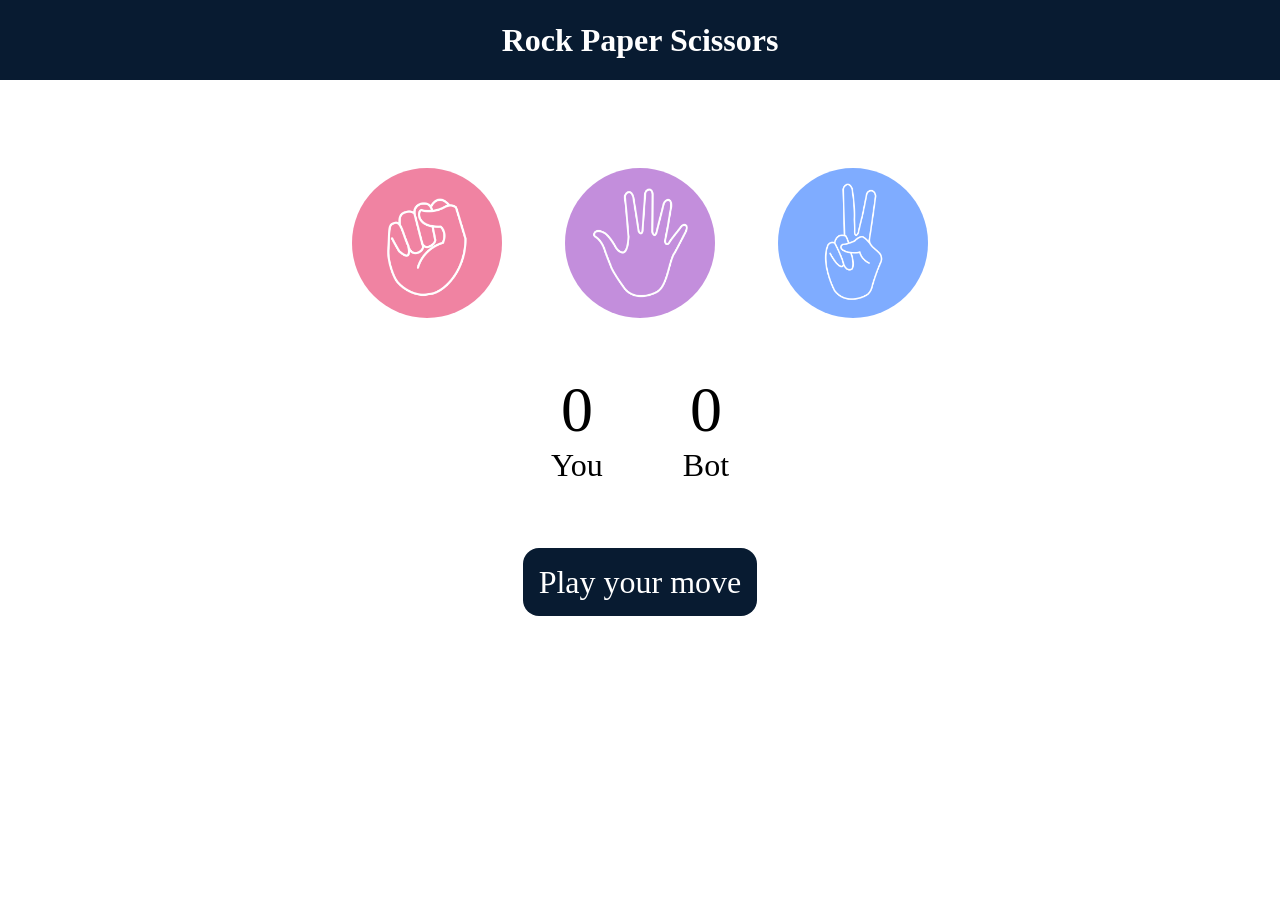
<file: Rock paper scissor/index.html>
<!DOCTYPE html>
<html lang="en">
<head>
    <meta charset="UTF-8">
    <meta name="viewport" content="width=device-width, initial-scale=1.0">
    <title>Rock Paper Scissors Game</title>
     <link rel="stylesheet" href="style.css">
</head>
<body>
  <h1>Rock Paper Scissors</h1>
  <div class="choices">
    <div class="choice" id="rock">
      <img src="./images/rock.png" alt="" />
    </div>
    <div class="choice" id="paper">
      <img src="./images/paper.png" alt="" />
    </div>
    <div class="choice" id="scissors">
      <img src="./images/scissors.png" alt="" />
    </div>
  </div>

  <div class="score-board">
    <div class="score">
      <p id="user-score">0</p>
      <p>You</p>
    </div>
    <div class="score">
      <p id="comp-score">0</p>
      <p>Bot</p>
    </div>
  </div>

  <div class="msg-container">
    <p id="msg">Play your move</p>
  </div>
  <script src="app.js"></script>

  <script src="app.js"></script>
</body>
</html>
</file>
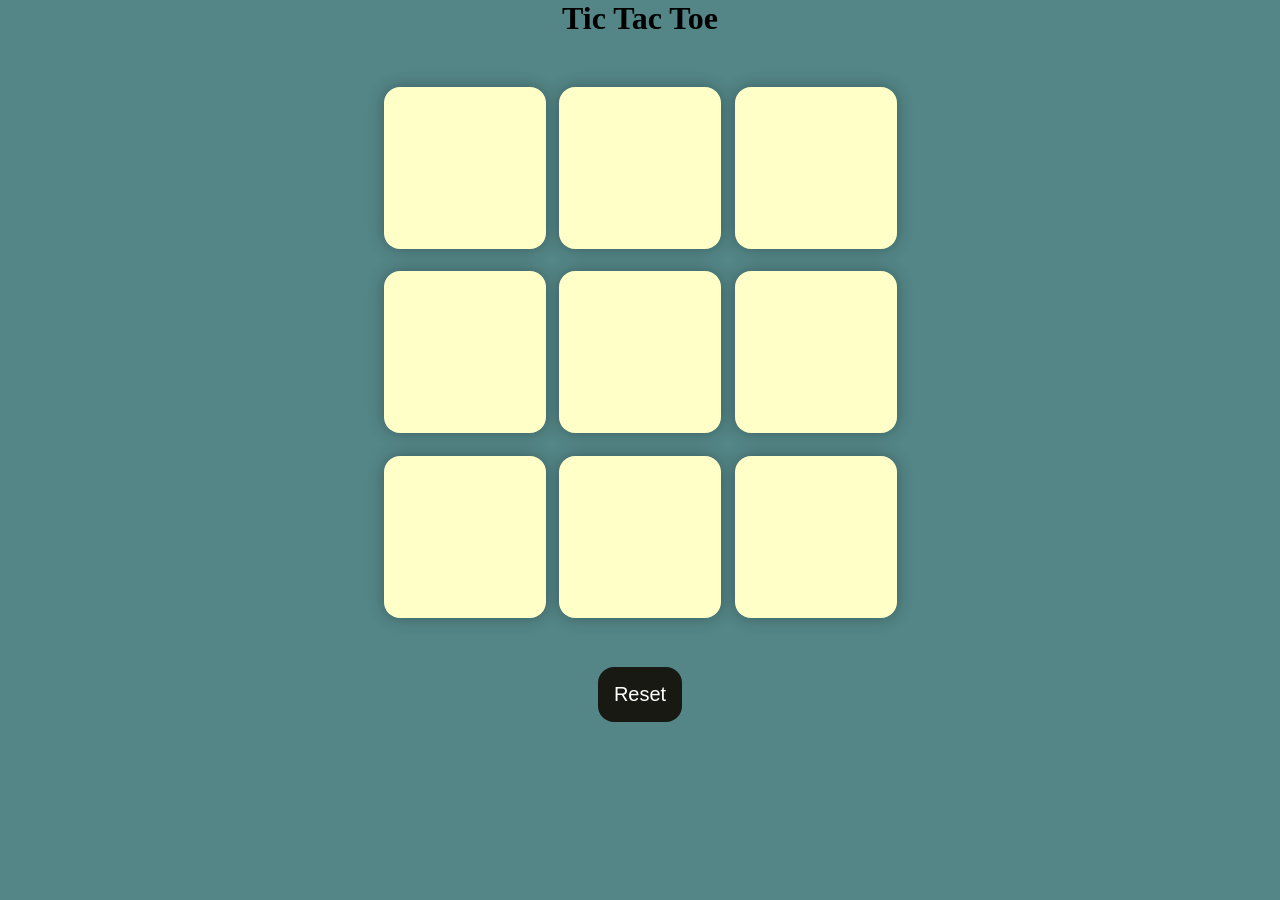
<file: Tic Tac Toe/index.html>
<!DOCTYPE html>
<html lang="en">
<head>
    <meta charset="UTF-8">
    <meta name="viewport" content="width=device-width, initial-scale=1.0">
    <title>Tic-Tac-Toe Game</title>
    <link rel="stylesheet" href="style.css">
</head>
<body>
    <div class="msg-container hide">
        <p id="msg">Winner</p>
        <button id="new-btn">New Game</button>
    </div>
    <main>
        <h1>Tic Tac Toe</h1>
        <div class="container">
        <div class="game">
            <button class="box"></button>
            <button class="box"></button>
            <button class="box"></button>
            <button class="box"></button>
            <button class="box"></button>
            <button class="box"></button>
            <button class="box"></button>
            <button class="box"></button>
            <button class="box"></button>
        </div>
        </div>
        <button id="reset-btn">Reset</button>
    </main>
    <script src="app.js"></script>
</body>
</html>
</file>
<file: Rock paper scissor/style.css>
* {
    margin: 0;
    padding: 0;
    text-align: center;
  }
  
  h1 {
    background-color: #081b31;
    color: #fff;
    height: 5rem;
    line-height: 5rem;
  }
  
  .choice {
    height: 165px;
    width: 165px;
    border-radius: 50%;
    display: flex;
    justify-content: center;
    align-items: center;
  }
  
  .choice:hover {
    cursor: pointer;
    background-color: #081b31;
  }
  
  img {
    height: 150px;
    width: 150px;
    object-fit: cover;
    border-radius: 50%;
  }
  
  .choices {
    display: flex;
    justify-content: center;
    align-items: center;
    gap: 3rem;
    margin-top: 5rem;
  }
  
  .score-board {
    display: flex;
    justify-content: center;
    align-items: center;
    font-size: 2rem;
    margin-top: 3rem;
    gap: 5rem;
  }
  
  #user-score,
  #comp-score {
    font-size: 4rem;
  }
  
  .msg-container {
    margin-top: 5rem;
  }
  
  #msg {
    background-color: #081b31;
    color: #fff;
    font-size: 2rem;
    display: inline;
    padding: 1rem;
    border-radius: 1rem;
  }

  @media (max-width: 600px) {
    .choices {
      flex-direction: column;
      align-items: center;
      gap: 1rem;
    }
  
    .choice {
      width: 40vw;
      max-width: 150px;
    }
  
    h1 {
      font-size: 1.2rem;
      height: 3.5rem;
      line-height: 3.5rem;
    }
  
    /* ✅ Keep score in a single line */
    .score-board {
      flex-direction: row;   /* changed from column to row */
      gap: 3rem;             /* optional: adjust spacing between "You" and "Bot" */
      justify-content: center;
      align-items: center;
    }
  
    #msg {
      font-size: 1rem;
    }
  }
</file>
<file: Tic Tac Toe/style.css>
*{
    margin: 0;
    padding: 0;

}
body{
    background-color: #548687;
    text-align: center;
}
.container{
    height: 70vh;
    display:flex;
    justify-content: center;
    align-items: center;
}
.game{
    height: 60vmin;
    width: 60vmin;
    display: flex;
    flex-wrap: wrap;
    justify-content: center;
    align-items: center;
    gap: 1.5vmin;
}
.box{
    height: 18vmin;
    width: 18vmin;
    border-radius: 1rem;
    border:none;
    box-shadow: 0 0 1rem rgb(0, 0, 0,0.3);
    font-size: 8vmin;
    color: #b0413e;
    background-color: #ffffc7;
}
#reset-btn{
    padding: 1rem;
    font-size: 1.25rem;
    background-color: #191913;
    color: #fff;
    border-radius: 1rem;
    border:none;
}
#new-btn{
    padding: 1rem;
    font-size: 1.25rem;
    background-color: #191913;
    color: #fff;
    border-radius: 1rem;
    border: none;

}

#msg{
    color:#ffffc7;
    font-size: 8vmin;

} 

.msg-container{
    height: 100vmin;
    display: flex;
    justify-content: center;
    align-items: center;
    flex-direction: column;
    gap: 4rem;

}

.hide{
    display: none;
}
</file>
